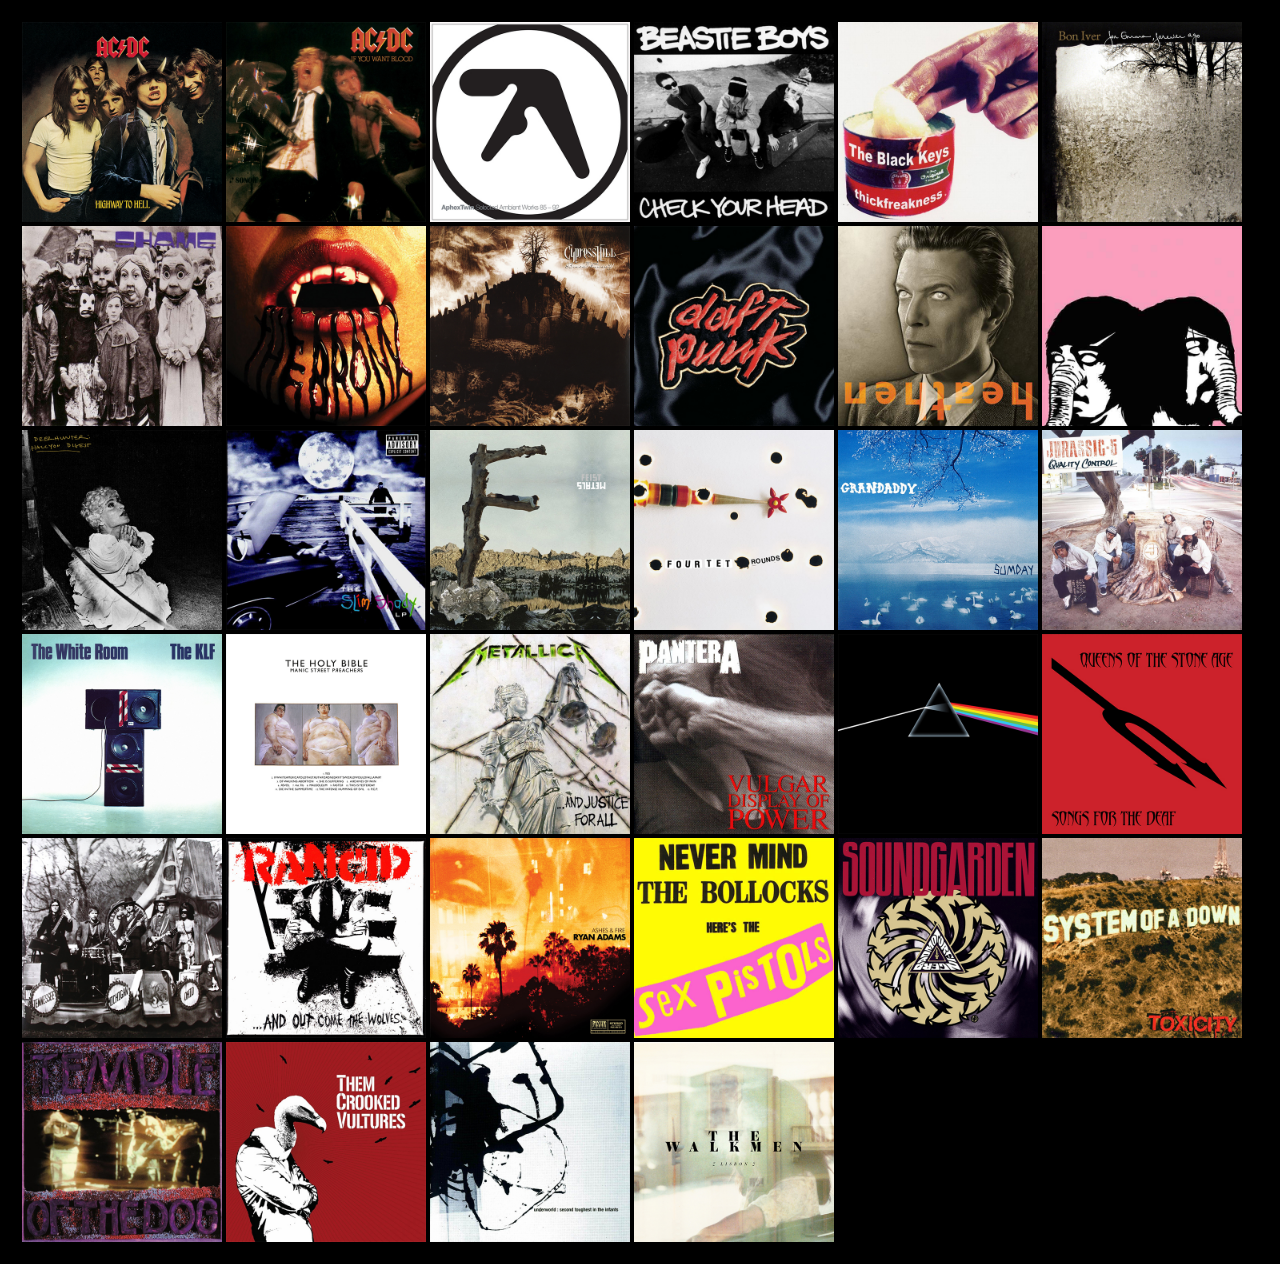
<file: index.html>
<!DOCTYPE html PUBLIC "-//W3C//DTD XHTML 1.0 Strict//EN" "http://www.w3.org/TR/xhtml1/DTD/xhtml1-strict.dtd">
<html>

	<head>
		<title>My Top Tens v2</title>
		<link href="inc/css/tt.css" rel="stylesheet" type="text/css">
	</head>

	<body>
	<!-- KEY FEATURES -->
		<div class="content">
		
			<div class="wrapper">
				<img class="album" src="inc/img/album-covers/ac-dc_highway-to-hell.jpg"/>
				<img class="album" src="inc/img/album-covers/ac-dc_if-you-want-blood-you've-got-it.jpg"/>
				<img class="album" src="inc/img/album-covers/aphex-twin_selected-ambient-works-85-92.jpg"/>
				<img class="album" src="inc/img/album-covers/beastie-boys_check-your-head.jpg"/>
				<img class="album" src="inc/img/album-covers/the-black-keys_thickfreakness.jpg"/>
				<img class="album" src="inc/img/album-covers/bon-iver_for-emma-forever-ago.jpg"/>
				<img class="album" src="inc/img/album-covers/brad_shame.jpg"/>
				<img class="album" src="inc/img/album-covers/the-bronx_the-bronx.jpg"/>
				<img class="album" src="inc/img/album-covers/cypress-hill_black-sunday.jpg"/>
				<img class="album" src="inc/img/album-covers/daft-punk_homework.jpg"/>
				<img class="album" src="inc/img/album-covers/david-bowie_heathen.jpg"/>
				<img class="album" src="inc/img/album-covers/death-from-above-1979_you're-a-woman-i'm-a-machine.jpg"/>
				<img class="album" src="inc/img/album-covers/deerhunter_halcyon-digest.jpg"/>
				<img class="album" src="inc/img/album-covers/eminem_the-slim-shady-lp.jpg"/>
				<img class="album" src="inc/img/album-covers/feist_metals.jpg"/>
				<img class="album" src="inc/img/album-covers/four-tet_rounds.jpg"/>
				<img class="album" src="inc/img/album-covers/grandaddy_sumday.jpg"/>
				<img class="album" src="inc/img/album-covers/jurassic-5_quality-control.jpg"/>
				<img class="album" src="inc/img/album-covers/the-klf_the-white-room.jpg"/>
				<img class="album" src="inc/img/album-covers/the-manic-street-preachers_the-holy-bible.jpg"/>
				<img class="album" src="inc/img/album-covers/metallica_and-justice-for-all.jpg"/>
				<img class="album" src="inc/img/album-covers/pantera_vulgar-display-of-power.jpg"/>
				<img class="album" src="inc/img/album-covers/pink-floyd_dark_side_of_the_moon.jpg"/>
				<img class="album" src="inc/img/album-covers/queens-of-the-stone-age_songs-for-the-deaf.jpg"/>
				<img class="album" src="inc/img/album-covers/the-raconteurs_consolers-of-the-lonely.jpg"/>
				<img class="album" src="inc/img/album-covers/rancid_and-out-come-the-wolves.jpg"/>
				<img class="album" src="inc/img/album-covers/ryan-adams_ashes-and-fire.jpg"/>
				<img class="album" src="inc/img/album-covers/sex-pistols_nevermind-the-bollocks-here's-the-sex-pistols.jpg"/>
				<img class="album" src="inc/img/album-covers/soundgarden_badmotorfinger.jpg"/>
				<img class="album" src="inc/img/album-covers/system-of-a-down_toxicity.jpg"/>
				<img class="album" src="inc/img/album-covers/temple-of-the-dog_temple-of-the-dog.jpg"/>
				<img class="album" src="inc/img/album-covers/them-crooked-vultures_them-crooked-vultures.jpg"/>
				<img class="album" src="inc/img/album-covers/underworld_second-toughest-in-the-infants.jpg"/>
				<img class="album" src="inc/img/album-covers/the-walkmen_lisbon.jpg"/>
								
		
			</div>
			
		</div>
	
	</body>
				
</html>
</file>
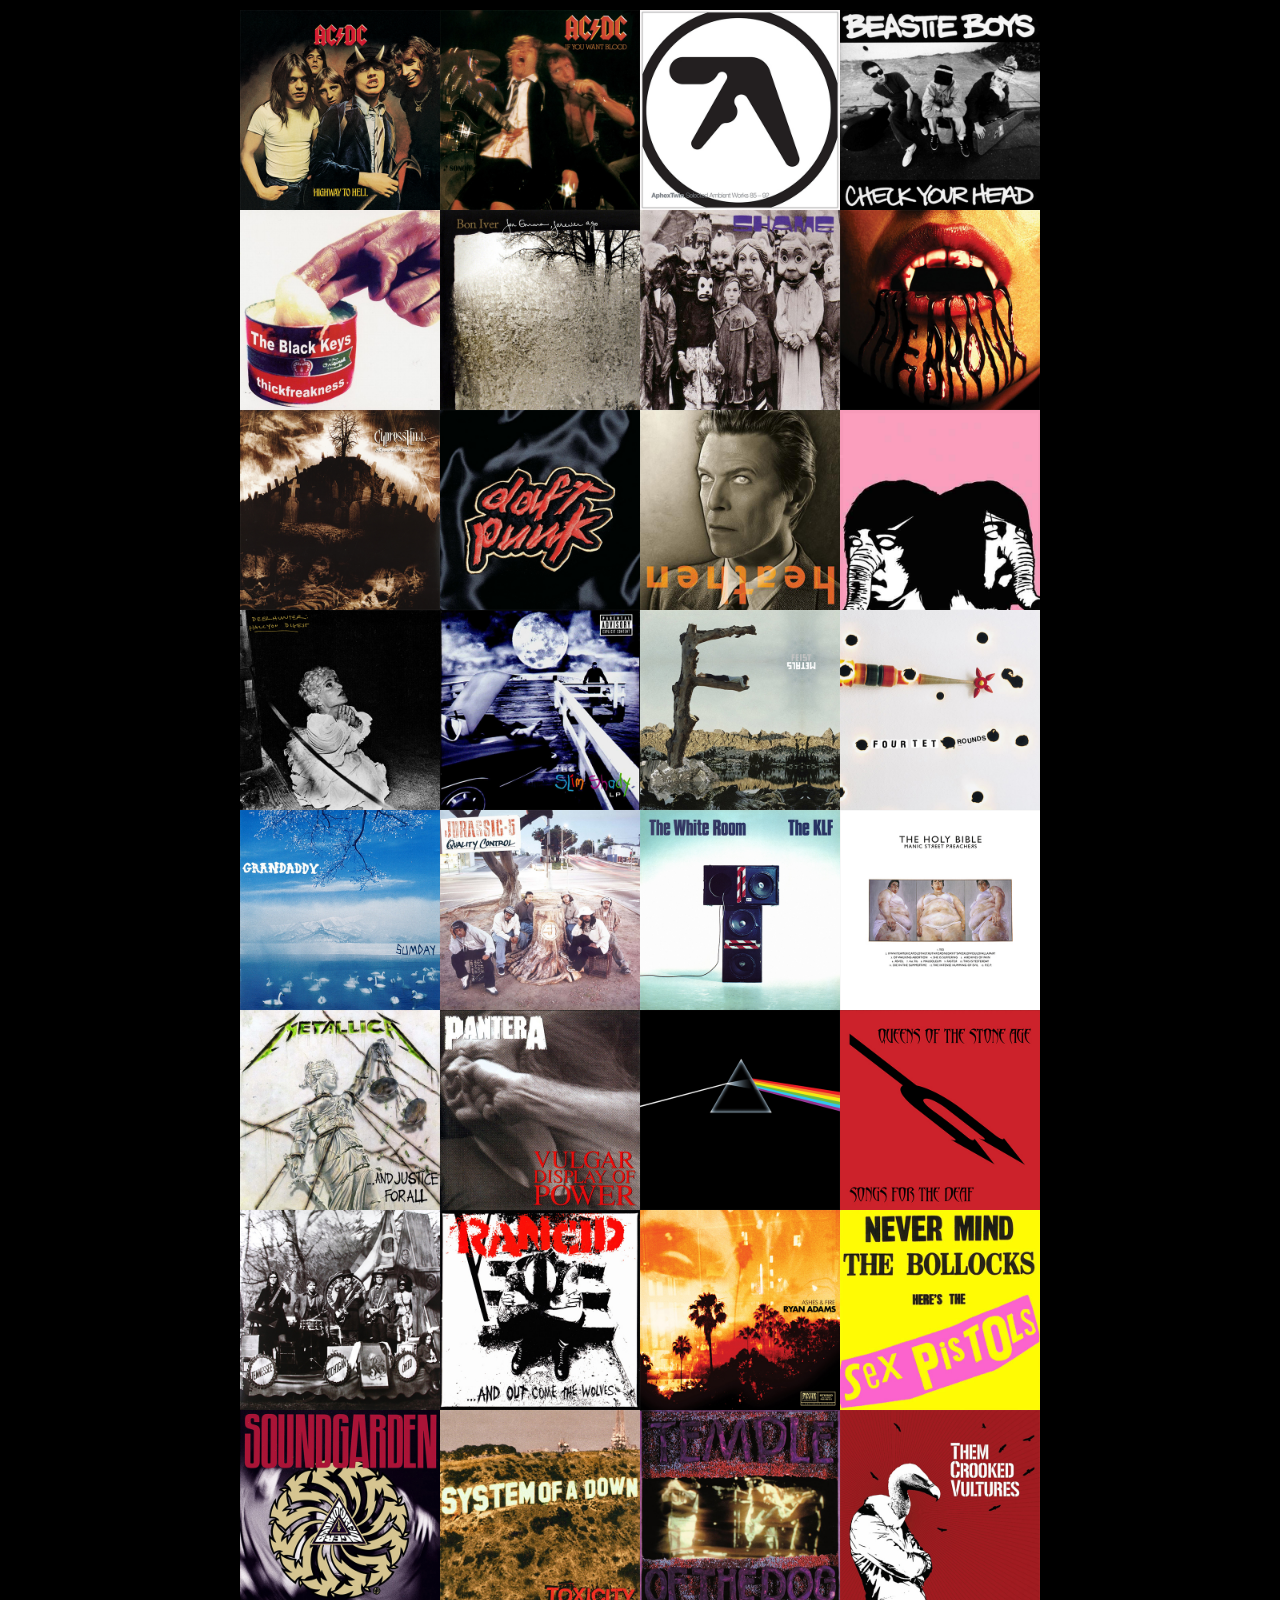
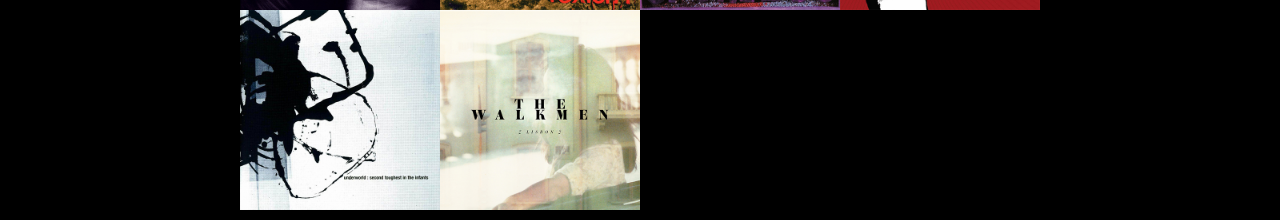
<file: index-r.html>
<!DOCTYPE html PUBLIC "-//W3C//DTD XHTML 1.0 Strict//EN" "http://www.w3.org/TR/xhtml1/DTD/xhtml1-strict.dtd">
<html>

	<head>
			<meta name="viewport" content="width=device-width, initial-scale=1" />
	
	
		<title>My Top Tens v2</title>
		<link href="inc/css/tt-r.css" rel="stylesheet" type="text/css">
	</head>

	<body>
	<!-- KEY FEATURES -->
		<div class="content">
		
			<div class="wrapper">
				<img class="album" src="inc/img/album-covers/ac-dc_highway-to-hell.jpg"/>
				<img class="album" src="inc/img/album-covers/ac-dc_if-you-want-blood-you've-got-it.jpg"/>
				<img class="album" src="inc/img/album-covers/aphex-twin_selected-ambient-works-85-92.jpg"/>
				<img class="album" src="inc/img/album-covers/beastie-boys_check-your-head.jpg"/>
				<img class="album" src="inc/img/album-covers/the-black-keys_thickfreakness.jpg"/>
				<img class="album" src="inc/img/album-covers/bon-iver_for-emma-forever-ago.jpg"/>
				<img class="album" src="inc/img/album-covers/brad_shame.jpg"/>
				<img class="album" src="inc/img/album-covers/the-bronx_the-bronx.jpg"/>
				<img class="album" src="inc/img/album-covers/cypress-hill_black-sunday.jpg"/>
				<img class="album" src="inc/img/album-covers/daft-punk_homework.jpg"/>
				<img class="album" src="inc/img/album-covers/david-bowie_heathen.jpg"/>
				<img class="album" src="inc/img/album-covers/death-from-above-1979_you're-a-woman-i'm-a-machine.jpg"/>
				<img class="album" src="inc/img/album-covers/deerhunter_halcyon-digest.jpg"/>
				<img class="album" src="inc/img/album-covers/eminem_the-slim-shady-lp.jpg"/>
				<img class="album" src="inc/img/album-covers/feist_metals.jpg"/>
				<img class="album" src="inc/img/album-covers/four-tet_rounds.jpg"/>
				<img class="album" src="inc/img/album-covers/grandaddy_sumday.jpg"/>
				<img class="album" src="inc/img/album-covers/jurassic-5_quality-control.jpg"/>
				<img class="album" src="inc/img/album-covers/the-klf_the-white-room.jpg"/>
				<img class="album" src="inc/img/album-covers/the-manic-street-preachers_the-holy-bible.jpg"/>
				<img class="album" src="inc/img/album-covers/metallica_and-justice-for-all.jpg"/>
				<img class="album" src="inc/img/album-covers/pantera_vulgar-display-of-power.jpg"/>
				<img class="album" src="inc/img/album-covers/pink-floyd_dark_side_of_the_moon.jpg"/>
				<img class="album" src="inc/img/album-covers/queens-of-the-stone-age_songs-for-the-deaf.jpg"/>
				<img class="album" src="inc/img/album-covers/the-raconteurs_consolers-of-the-lonely.jpg"/>
				<img class="album" src="inc/img/album-covers/rancid_and-out-come-the-wolves.jpg"/>
				<img class="album" src="inc/img/album-covers/ryan-adams_ashes-and-fire.jpg"/>
				<img class="album" src="inc/img/album-covers/sex-pistols_nevermind-the-bollocks-here's-the-sex-pistols.jpg"/>
				<img class="album" src="inc/img/album-covers/soundgarden_badmotorfinger.jpg"/>
				<img class="album" src="inc/img/album-covers/system-of-a-down_toxicity.jpg"/>
				<img class="album" src="inc/img/album-covers/temple-of-the-dog_temple-of-the-dog.jpg"/>
				<img class="album" src="inc/img/album-covers/them-crooked-vultures_them-crooked-vultures.jpg"/>
				<img class="album" src="inc/img/album-covers/underworld_second-toughest-in-the-infants.jpg"/>
				<img class="album" src="inc/img/album-covers/the-walkmen_lisbon.jpg"/-->
								
		
			</div>
			
		</div>
	
	</body>
				
</html>
</file>
<file: inc/css/tt.css>
/* TEXT STYLES */
body, p, a, a:hover, ul, ol, li, h1, h2, h3, h4, h5 { margin: 0px; padding: 0px; }

html { background-color: #000000; }

body {
font-family: "PT Sans";
color: #7d7d7d;
font-size: 16px;
line-height: 24px;
}

.content {
	width: 100%;
	padding: 20px 0;
	overflow: hidden;
}

.wrapper {
	max-width: 1800px;
	min-width: 400px;
	margin: 0px 20px;
	overflow: none;
	background-color: pink;
	display: block;
}
	
img {
	float: left;
}

img.album {
	width: 200px;
	margin: 2px;
}
</file>
<file: inc/css/tt-r.css>
/* TEXT STYLES */

/* Larger than mobile */

@media (min-width: 320px) and (max-width: 480px) {
	.wrapper {
		width: 300px;
	}
	
	img.album {
		width: 150px!important;
	}
}
@media (min-width: 481px) and (max-width: 600px) {
	.wrapper {
		width: 360px;
	}
	
	img.album {
		width: 180px!important;
	}
	
}

@media (min-width: 601px) and (max-width: 800px) {
	.wrapper { width: 400px; }
}

@media (min-width: 801px) and (max-width: 1000px) {
	.wrapper { width: 600px; }
}

@media (min-width: 1001px) and (max-width: 1500px) {
	.wrapper { width: 800px; }
}

@media (min-width: 1501px) and (max-width: 1800px) {
	.wrapper { width: 1400px; }
}

@media (min-width: 1801px) and (max-width: 2000px) {
	.wrapper { width: 1600px; }
}

@media (min-width: 2001px) and (max-width: 2050px) {
	.wrapper { width: 1800px; }
}



html, body { background-color: #000000; margin: 0px; padding: 0px;
}

.content {
	overflow: hidden;
	margin: 10px;
	padding: 0px;
}

.wrapper {
	margin: 0px auto;
	min-height: 100px;
	overflow: hidden;	
}
	
img {
	float: left;
}

img.album {
	width: 200px;
	background-color: grey;
	}
</file>
